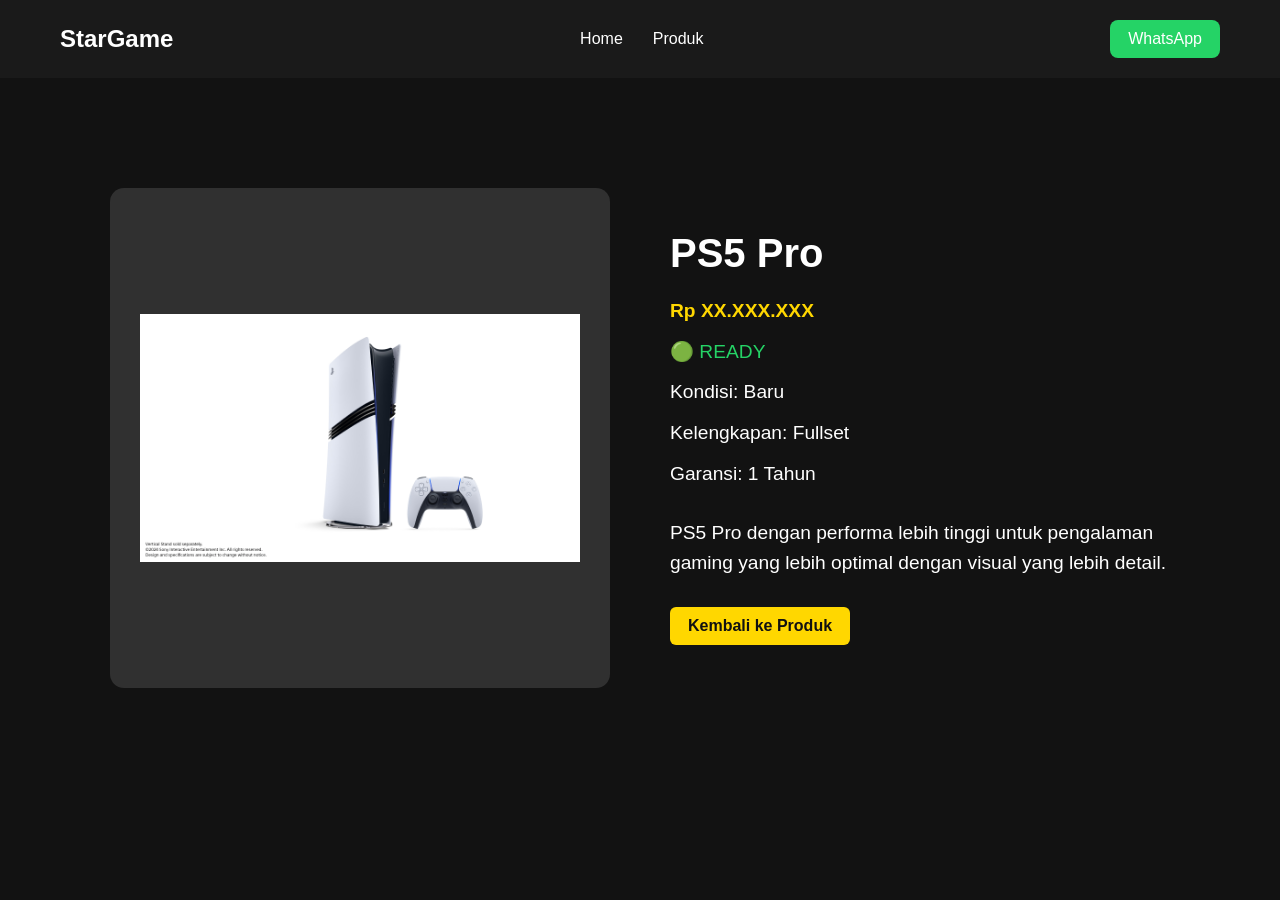
<file: ps5-pro.html>
<!DOCTYPE html>
<html lang="id">
<head>
    <meta charset="UTF-8">
    <meta name="viewport" content="width=device-width, initial-scale=1.0">
    <title>PS5 Pro - StarGame</title>

    <link rel="stylesheet" href="css/style.css">
</head>

<body>

    <nav class="navbar">
        <div class="logo">StarGame</div>

        <ul class="nav-menu">
            <li><a href="index.html">Home</a></li>
            <li><a href="index.html#produk">Produk</a></li>
        </ul>

        <a href="https://wa.me/6285117777825" class="whatsapp-btn">
            WhatsApp
        </a>
    </nav>

    <section class="product-detail-page">

        <div class="product-detail-image">
            <img src="image/Ps5 pro digital.jpg" alt="PS5 Pro">
        </div>

        <div class="product-detail-info">

            <h1>PS5 Pro</h1>

            <p class="price">Rp XX.XXX.XXX</p>

            <p class="stock">🟢 READY</p>

            <p>Kondisi: Baru</p>
            <p>Kelengkapan: Fullset</p>
            <p>Garansi: 1 Tahun</p>

            <br>

            <p>
                PS5 Pro dengan performa lebih tinggi untuk pengalaman
                gaming yang lebih optimal dengan visual yang lebih detail.
            </p>

            <br>

            <a href="index.html" class="product-button">
                Kembali ke Produk
            </a>

        </div>

    </section>

</body>
</html>
</file>
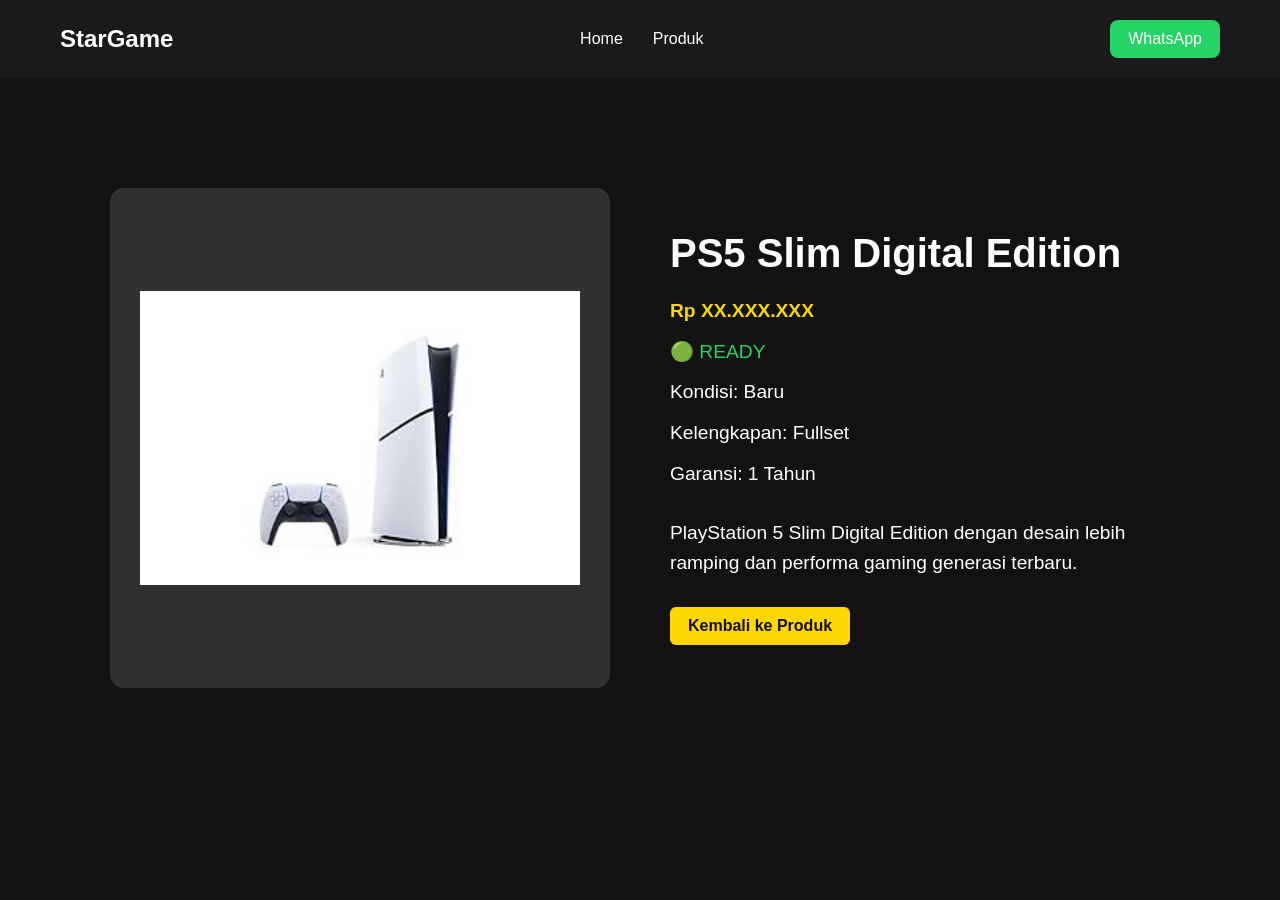
<file: ps5-slim-digital.html>
<!DOCTYPE html>
<html lang="id">
<head>
    <meta charset="UTF-8">
    <meta name="viewport" content="width=device-width, initial-scale=1.0">
    <title>PS5 Slim Digital - StarGame</title>

    <link rel="stylesheet" href="css/style.css">
</head>

<body>

    <nav class="navbar">
        <div class="logo">StarGame</div>

        <ul class="nav-menu">
            <li><a href="index.html">Home</a></li>
            <li><a href="index.html#produk">Produk</a></li>
        </ul>

        <a href="https://wa.me/6285117777825" class="whatsapp-btn">
    WhatsApp
</a>
    </nav>


    <section class="product-detail-page">

        <div class="product-detail-image">
            <img src="image/Ps5 slim digital.jpg" alt="PS5 Slim Digital">
        </div>

        <div class="product-detail-info">

            <h1>PS5 Slim Digital Edition</h1>

            <p class="price">Rp XX.XXX.XXX</p>

            <p class="stock">🟢 READY</p>

            <p>Kondisi: Baru</p>
            <p>Kelengkapan: Fullset</p>
            <p>Garansi: 1 Tahun</p>

            <br>

            <p>
                PlayStation 5 Slim Digital Edition dengan desain
                lebih ramping dan performa gaming generasi terbaru.
            </p>

            <br>

            <a href="index.html" class="product-button">
                Kembali ke Produk
            </a>

        </div>

    </section>

</body>
</html>
</file>
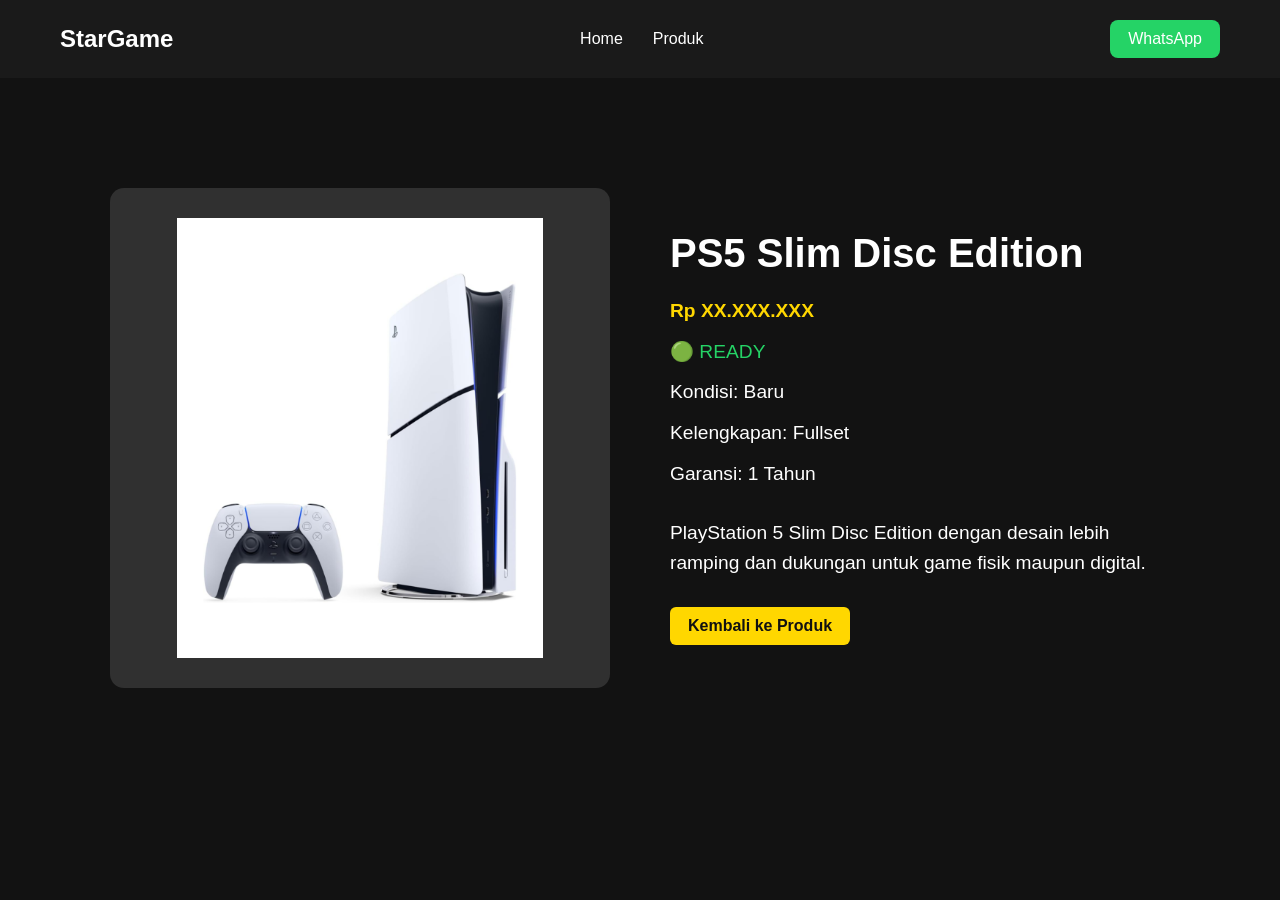
<file: ps5-slim-disc.html>
<!DOCTYPE html>
<html lang="id">
<head>
    <meta charset="UTF-8">
    <meta name="viewport" content="width=device-width, initial-scale=1.0">
    <title>PS5 Slim Disc - StarGame</title>

    <link rel="stylesheet" href="css/style.css">
</head>

<body>

    <nav class="navbar">
        <div class="logo">StarGame</div>

        <ul class="nav-menu">
            <li><a href="index.html">Home</a></li>
            <li><a href="index.html#produk">Produk</a></li>
        </ul>

        <a href="https://wa.me/6285117777825" class="whatsapp-btn">
            WhatsApp
        </a>
    </nav>


    <section class="product-detail-page">

        <div class="product-detail-image">
            <img src="image/Ps5 slim disc.jpg" alt="PS5 Slim Disc">
        </div>

        <div class="product-detail-info">

            <h1>PS5 Slim Disc Edition</h1>

            <p class="price">Rp XX.XXX.XXX</p>

            <p class="stock">🟢 READY</p>

            <p>Kondisi: Baru</p>
            <p>Kelengkapan: Fullset</p>
            <p>Garansi: 1 Tahun</p>

            <br>

            <p>
                PlayStation 5 Slim Disc Edition dengan desain
                lebih ramping dan dukungan untuk game fisik maupun digital.
            </p>

            <br>

            <a href="index.html" class="product-button">
                Kembali ke Produk
            </a>

        </div>

    </section>

</body>
</html>
</file>
<file: css/style.css>
* {
    margin: 0;
    padding: 0;
    box-sizing: border-box;
}

body {
    font-family: Arial, sans-serif;
    background-color: #121212;
    color: white;

}

h1 {
    font-size: 3rem;
    margin-bottom: 20px;
}

p {
    font-size: 1.2rem;
}

/* NAVBAR */

.navbar {
    display: flex;
    align-items: center;
    justify-content: space-between;

    padding: 20px 60px;

    background-color: #1a1a1a;
}

.logo {
    font-size: 1.5rem;
    font-weight: bold;
}

.nav-menu {
    display: flex;
    gap: 30px;

    list-style: none;
}

.nav-menu a {
    color: white;
    text-decoration: none;
    font-size: 1rem;
}

.nav-menu a:hover {
    color: #ffd700;
}

.whatsapp-btn {
    color: white;
    text-decoration: none;

    background-color: #25D366;

    padding: 10px 18px;
    border-radius: 8px;
}

/* HERO */

.hero {
    min-height: 500px;

    display: flex;
    justify-content: center;
    align-items: center;

    text-align: center;

    padding: 80px 20px;
}

.hero-content {
    max-width: 900px;
    width: 100%;
    margin: 0 auto;
}

.hero h1 {
    font-size: 4rem;
    margin-bottom: 25px;
}

.hero p {
    font-size: 1.3rem;
    line-height: 1.6;

    margin-bottom: 35px;
}

.hero-button {
    display: inline-block;

    background-color: #ffd700;
    color: #111;

    padding: 14px 28px;

    border-radius: 8px;

    text-decoration: none;
    font-weight: bold;

    transition: 0.3s;
}

.hero-button:hover {
    transform: translateY(-3px);
}

/* PRODUCTS */

.products {
    padding: 80px 60px;
    background-color: #181818;
}

.section-title {
    text-align: center;
    margin-bottom: 40px;
}

.section-title h2 {
    font-size: 2.5rem;
    margin-bottom: 10px;
}

.section-title p {
    color: #bdbdbd;
    font-size: 1.1rem;
}

.product-container {
    display: grid;
    grid-template-columns: repeat(3, 1fr);
    gap: 30px;

    max-width: 1200px;
    margin: 0 auto;
}

.product-card {
    background-color: #222222;
    border-radius: 14px;
    overflow: hidden;

    border: 1px solid #333333;

    transition: 0.3s;
}

.product-card:hover {
    transform: translateY(-8px);
    border-color: #ffd700;
}

.product-image {
    height: 280px;

    display: flex;
    justify-content: center;
    align-items: center;

    background-color: #303030;

    overflow: hidden;
}

.product-image img {
    width: 100%;
    height: 100%;
    object-fit: contain;
    padding: 20px;
    transition: 0.3s;
}

.product-card:hover .product-image img {
    transform: scale(1.05);
}


.product-info {
    padding: 25px;
}

.product-info h3 {
    font-size: 1.2rem;
    margin-bottom: 15px;
}

.price {
    font-size: 1.2rem;
    font-weight: bold;
    color: #ffd700;

    margin-bottom: 10px;
}

.stock {
    color: #25D366;
    margin-bottom: 20px;
}

.product-button {
    display: inline-block;

    padding: 10px 18px;

    background-color: #ffd700;
    color: #111;

    border-radius: 6px;

    text-decoration: none;
    font-weight: bold;
}

.product-image {
    height: 280px;
    overflow: hidden;
}

.product-image img {
    width: 100%;
    height: 100%;

    object-fit: contain;

    padding: 20px;

    transition: 0.3s;
}

.product-card:hover .product-image img {
    transform: scale(1.05);
}

.product-detail {
    color: #bdbdbd;
    font-size: 0.95rem;
    margin-bottom: 6px;
}

/* RESPONSIVE */

@media (max-width: 768px) {

    .product-container {
        grid-template-columns: 1fr;
        padding: 20px;
    }

    .navbar {
    padding: 15px 20px;
    flex-direction: column;
    gap: 15px;
}

.nav-menu {
    display: flex;
    flex-wrap: wrap;
    justify-content: center;
    gap: 15px;
}

.whatsapp-btn {
    margin-right: 0;
}

    .hero {
    padding: 60px 20px;
}

.hero-content {
    width: 100%;
    text-align: center;
}

    .hero h1 {
        font-size: 2.5rem;
    }

}

/* PRODUCT DETAIL PAGE */

.product-detail-page {
    min-height: 80vh;
    display: flex;
    align-items: center;
    justify-content: center;
    gap: 60px;
    padding: 80px 60px;
    max-width: 1200px;
    margin: 0 auto;
}

.product-detail-image {
    width: 500px;
    height: 500px;
    background-color: #303030;
    border-radius: 14px;
    display: flex;
    align-items: center;
    justify-content: center;
}

.product-detail-image img {
    width: 100%;
    height: 100%;
    object-fit: contain;
    padding: 30px;
}

.product-detail-info {
    max-width: 500px;
}

.product-detail-info h1 {
    font-size: 2.5rem;
    margin-bottom: 20px;
}

.product-detail-info p {
    margin-bottom: 10px;
    line-height: 1.6;
}
</file>
